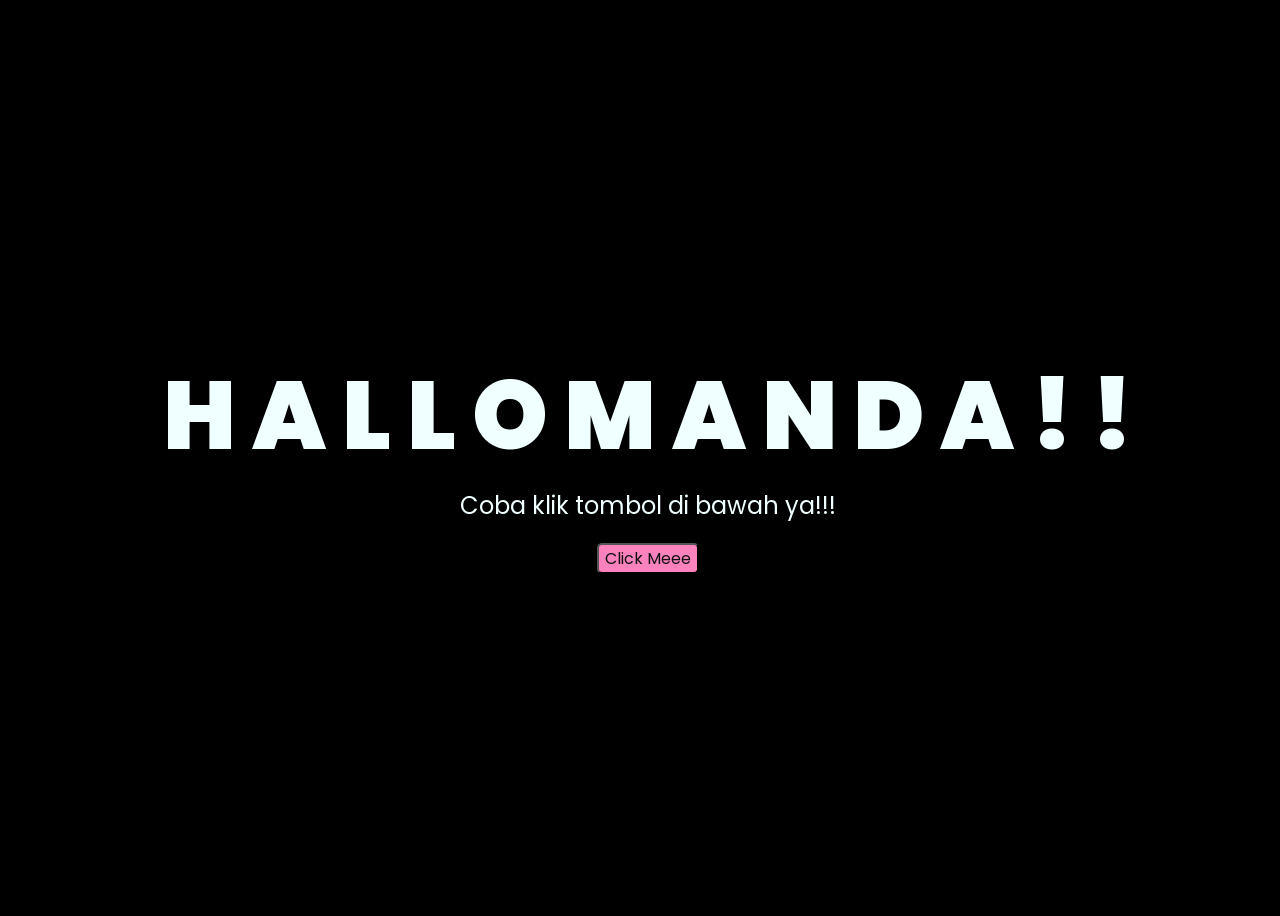
<file: index.html>
<!DOCTYPE html>
<html lang="en">
  <head>
    <meta charset="UTF-8" />
    <meta http-equiv="X-UA-Compatible" content="IE=edge" />
    <meta name="viewport" content="width=device-width, initial-scale=1.0" />
    <link rel="stylesheet" href="css/style.css" />
    <link rel="icon" href="img/flowers.png" type="image/x-icon" />
    <title>Flowers 4 U</title>
  </head>
  <body>
    <div class="greetings">
      <!-- silahkan menambah kata sesuai keinginan dengan <span>text...</span -->
      <span>H</span>
      <span>A</span>
      <span>L</span>
      <span>L</span>
      <span>O</span>
      <span></span>
      <span></span>
      <span>M</span>
      <span>A</span>
      <span>N</span>
      <span>D</span>
      <span>A</span>
      <span>!</span>
      <span>!</span>
    </div>
    <div class="description">
      <span>Coba klik tombol di bawah ya!!!</span>
    </div>
    <div class="button">
      <button>
        <a href="flower.html">Click Meee</a>
      </button>
    </div>
  </body>
</html>
</file>
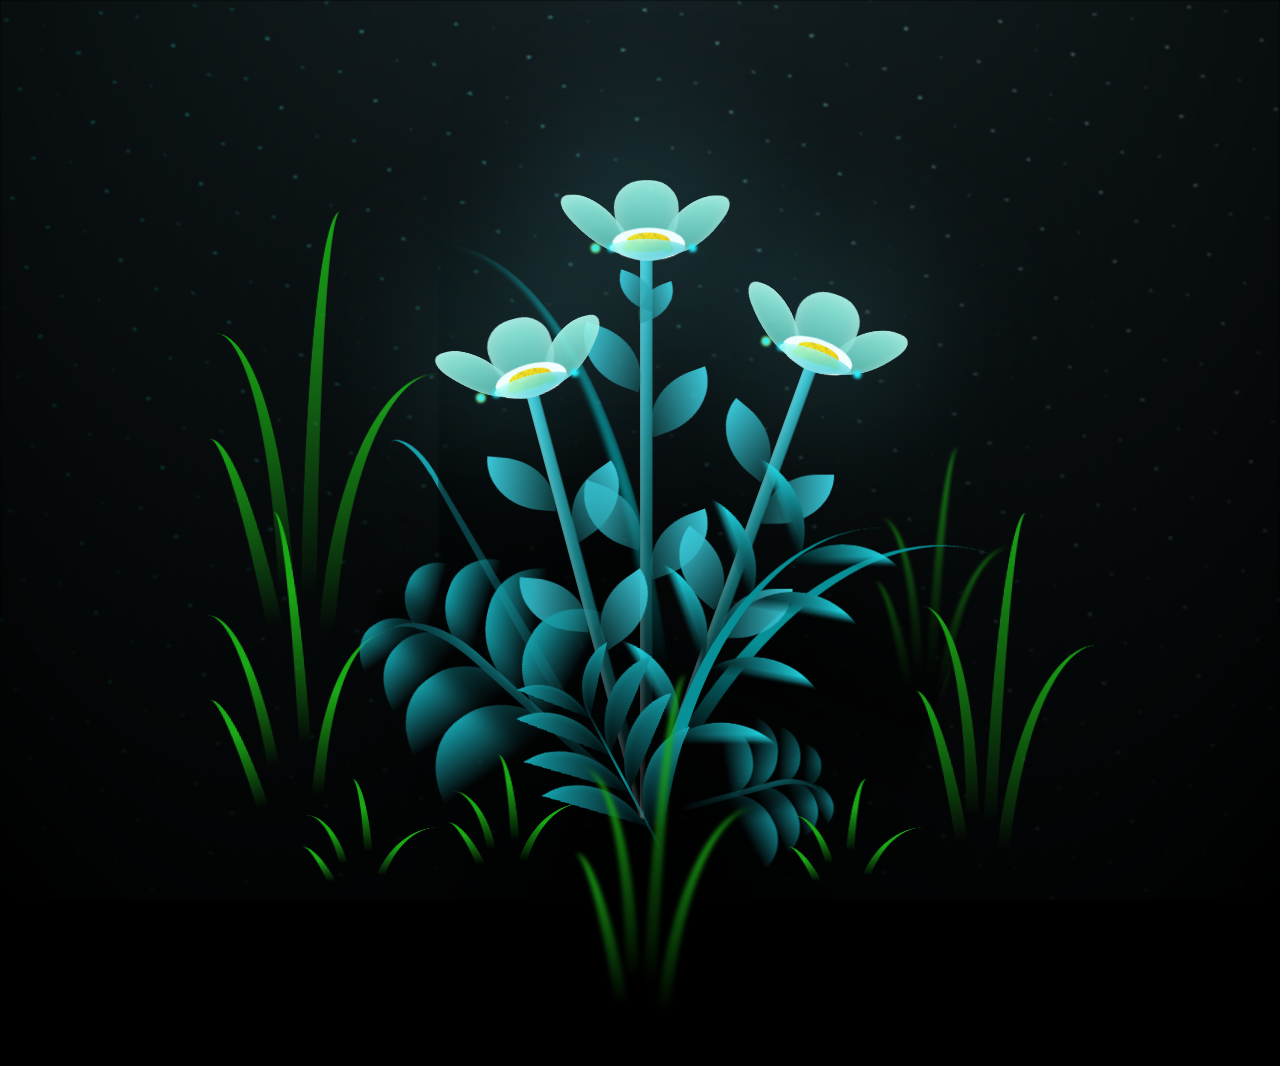
<file: flower.html>
<!DOCTYPE html>
<html lang="en">
  <head>
    <meta charset="UTF-8" />
    <meta http-equiv="X-UA-Compatible" content="IE=edge" />
    <meta name="viewport" content="width=device-width, initial-scale=1.0" />
    <link rel="stylesheet" href="css/main.css" />
    <link rel="icon" href="img/flowers.png" type="image/x-icon" />
    <title>Flowers 4 U</title>
  </head>
  <body class="container">
    <!-- Pembuat code: https://codepen.io/mdusmanansari/pen/BamepLe -->
    <div class="night"></div>
    <div class="flowers">
      <div class="flower flower--1">
        <div class="flower__leafs flower__leafs--1">
          <div class="flower__leaf flower__leaf--1"></div>
          <div class="flower__leaf flower__leaf--2"></div>
          <div class="flower__leaf flower__leaf--3"></div>
          <div class="flower__leaf flower__leaf--4"></div>
          <div class="flower__white-circle"></div>

          <div class="flower__light flower__light--1"></div>
          <div class="flower__light flower__light--2"></div>
          <div class="flower__light flower__light--3"></div>
          <div class="flower__light flower__light--4"></div>
          <div class="flower__light flower__light--5"></div>
          <div class="flower__light flower__light--6"></div>
          <div class="flower__light flower__light--7"></div>
          <div class="flower__light flower__light--8"></div>
        </div>
        <div class="flower__line">
          <div class="flower__line__leaf flower__line__leaf--1"></div>
          <div class="flower__line__leaf flower__line__leaf--2"></div>
          <div class="flower__line__leaf flower__line__leaf--3"></div>
          <div class="flower__line__leaf flower__line__leaf--4"></div>
          <div class="flower__line__leaf flower__line__leaf--5"></div>
          <div class="flower__line__leaf flower__line__leaf--6"></div>
        </div>
      </div>

      <div class="flower flower--2">
        <div class="flower__leafs flower__leafs--2">
          <div class="flower__leaf flower__leaf--1"></div>
          <div class="flower__leaf flower__leaf--2"></div>
          <div class="flower__leaf flower__leaf--3"></div>
          <div class="flower__leaf flower__leaf--4"></div>
          <div class="flower__white-circle"></div>

          <div class="flower__light flower__light--1"></div>
          <div class="flower__light flower__light--2"></div>
          <div class="flower__light flower__light--3"></div>
          <div class="flower__light flower__light--4"></div>
          <div class="flower__light flower__light--5"></div>
          <div class="flower__light flower__light--6"></div>
          <div class="flower__light flower__light--7"></div>
          <div class="flower__light flower__light--8"></div>
        </div>
        <div class="flower__line">
          <div class="flower__line__leaf flower__line__leaf--1"></div>
          <div class="flower__line__leaf flower__line__leaf--2"></div>
          <div class="flower__line__leaf flower__line__leaf--3"></div>
          <div class="flower__line__leaf flower__line__leaf--4"></div>
        </div>
      </div>

      <div class="flower flower--3">
        <div class="flower__leafs flower__leafs--3">
          <div class="flower__leaf flower__leaf--1"></div>
          <div class="flower__leaf flower__leaf--2"></div>
          <div class="flower__leaf flower__leaf--3"></div>
          <div class="flower__leaf flower__leaf--4"></div>
          <div class="flower__white-circle"></div>

          <div class="flower__light flower__light--1"></div>
          <div class="flower__light flower__light--2"></div>
          <div class="flower__light flower__light--3"></div>
          <div class="flower__light flower__light--4"></div>
          <div class="flower__light flower__light--5"></div>
          <div class="flower__light flower__light--6"></div>
          <div class="flower__light flower__light--7"></div>
          <div class="flower__light flower__light--8"></div>
        </div>
        <div class="flower__line">
          <div class="flower__line__leaf flower__line__leaf--1"></div>
          <div class="flower__line__leaf flower__line__leaf--2"></div>
          <div class="flower__line__leaf flower__line__leaf--3"></div>
          <div class="flower__line__leaf flower__line__leaf--4"></div>
        </div>
      </div>

      <div class="grow-ans" style="--d: 1.2s">
        <div class="flower__g-long">
          <div class="flower__g-long__top"></div>
          <div class="flower__g-long__bottom"></div>
        </div>
      </div>

      <div class="growing-grass">
        <div class="flower__grass flower__grass--1">
          <div class="flower__grass--top"></div>
          <div class="flower__grass--bottom"></div>
          <div class="flower__grass__leaf flower__grass__leaf--1"></div>
          <div class="flower__grass__leaf flower__grass__leaf--2"></div>
          <div class="flower__grass__leaf flower__grass__leaf--3"></div>
          <div class="flower__grass__leaf flower__grass__leaf--4"></div>
          <div class="flower__grass__leaf flower__grass__leaf--5"></div>
          <div class="flower__grass__leaf flower__grass__leaf--6"></div>
          <div class="flower__grass__leaf flower__grass__leaf--7"></div>
          <div class="flower__grass__leaf flower__grass__leaf--8"></div>
          <div class="flower__grass__overlay"></div>
        </div>
      </div>

      <div class="growing-grass">
        <div class="flower__grass flower__grass--2">
          <div class="flower__grass--top"></div>
          <div class="flower__grass--bottom"></div>
          <div class="flower__grass__leaf flower__grass__leaf--1"></div>
          <div class="flower__grass__leaf flower__grass__leaf--2"></div>
          <div class="flower__grass__leaf flower__grass__leaf--3"></div>
          <div class="flower__grass__leaf flower__grass__leaf--4"></div>
          <div class="flower__grass__leaf flower__grass__leaf--5"></div>
          <div class="flower__grass__leaf flower__grass__leaf--6"></div>
          <div class="flower__grass__leaf flower__grass__leaf--7"></div>
          <div class="flower__grass__leaf flower__grass__leaf--8"></div>
          <div class="flower__grass__overlay"></div>
        </div>
      </div>

      <div class="grow-ans" style="--d: 2.4s">
        <div class="flower__g-right flower__g-right--1">
          <div class="leaf"></div>
        </div>
      </div>

      <div class="grow-ans" style="--d: 2.8s">
        <div class="flower__g-right flower__g-right--2">
          <div class="leaf"></div>
        </div>
      </div>

      <div class="grow-ans" style="--d: 2.8s">
        <div class="flower__g-front">
          <div class="flower__g-front__leaf-wrapper flower__g-front__leaf-wrapper--1">
            <div class="flower__g-front__leaf"></div>
          </div>
          <div class="flower__g-front__leaf-wrapper flower__g-front__leaf-wrapper--2">
            <div class="flower__g-front__leaf"></div>
          </div>
          <div class="flower__g-front__leaf-wrapper flower__g-front__leaf-wrapper--3">
            <div class="flower__g-front__leaf"></div>
          </div>
          <div class="flower__g-front__leaf-wrapper flower__g-front__leaf-wrapper--4">
            <div class="flower__g-front__leaf"></div>
          </div>
          <div class="flower__g-front__leaf-wrapper flower__g-front__leaf-wrapper--5">
            <div class="flower__g-front__leaf"></div>
          </div>
          <div class="flower__g-front__leaf-wrapper flower__g-front__leaf-wrapper--6">
            <div class="flower__g-front__leaf"></div>
          </div>
          <div class="flower__g-front__leaf-wrapper flower__g-front__leaf-wrapper--7">
            <div class="flower__g-front__leaf"></div>
          </div>
          <div class="flower__g-front__leaf-wrapper flower__g-front__leaf-wrapper--8">
            <div class="flower__g-front__leaf"></div>
          </div>
          <div class="flower__g-front__line"></div>
        </div>
      </div>

      <div class="grow-ans" style="--d: 3.2s">
        <div class="flower__g-fr">
          <div class="leaf"></div>
          <div class="flower__g-fr__leaf flower__g-fr__leaf--1"></div>
          <div class="flower__g-fr__leaf flower__g-fr__leaf--2"></div>
          <div class="flower__g-fr__leaf flower__g-fr__leaf--3"></div>
          <div class="flower__g-fr__leaf flower__g-fr__leaf--4"></div>
          <div class="flower__g-fr__leaf flower__g-fr__leaf--5"></div>
          <div class="flower__g-fr__leaf flower__g-fr__leaf--6"></div>
          <div class="flower__g-fr__leaf flower__g-fr__leaf--7"></div>
          <div class="flower__g-fr__leaf flower__g-fr__leaf--8"></div>
        </div>
      </div>

      <div class="long-g long-g--0">
        <div class="grow-ans" style="--d: 3s">
          <div class="leaf leaf--0"></div>
        </div>
        <div class="grow-ans" style="--d: 2.2s">
          <div class="leaf leaf--1"></div>
        </div>
        <div class="grow-ans" style="--d: 3.4s">
          <div class="leaf leaf--2"></div>
        </div>
        <div class="grow-ans" style="--d: 3.6s">
          <div class="leaf leaf--3"></div>
        </div>
      </div>

      <div class="long-g long-g--1">
        <div class="grow-ans" style="--d: 3.6s">
          <div class="leaf leaf--0"></div>
        </div>
        <div class="grow-ans" style="--d: 3.8s">
          <div class="leaf leaf--1"></div>
        </div>
        <div class="grow-ans" style="--d: 4s">
          <div class="leaf leaf--2"></div>
        </div>
        <div class="grow-ans" style="--d: 4.2s">
          <div class="leaf leaf--3"></div>
        </div>
      </div>

      <div class="long-g long-g--2">
        <div class="grow-ans" style="--d: 4s">
          <div class="leaf leaf--0"></div>
        </div>
        <div class="grow-ans" style="--d: 4.2s">
          <div class="leaf leaf--1"></div>
        </div>
        <div class="grow-ans" style="--d: 4.4s">
          <div class="leaf leaf--2"></div>
        </div>
        <div class="grow-ans" style="--d: 4.6s">
          <div class="leaf leaf--3"></div>
        </div>
      </div>

      <div class="long-g long-g--3">
        <div class="grow-ans" style="--d: 4s">
          <div class="leaf leaf--0"></div>
        </div>
        <div class="grow-ans" style="--d: 4.2s">
          <div class="leaf leaf--1"></div>
        </div>
        <div class="grow-ans" style="--d: 3s">
          <div class="leaf leaf--2"></div>
        </div>
        <div class="grow-ans" style="--d: 3.6s">
          <div class="leaf leaf--3"></div>
        </div>
      </div>

      <div class="long-g long-g--4">
        <div class="grow-ans" style="--d: 4s">
          <div class="leaf leaf--0"></div>
        </div>
        <div class="grow-ans" style="--d: 4.2s">
          <div class="leaf leaf--1"></div>
        </div>
        <div class="grow-ans" style="--d: 3s">
          <div class="leaf leaf--2"></div>
        </div>
        <div class="grow-ans" style="--d: 3.6s">
          <div class="leaf leaf--3"></div>
        </div>
      </div>

      <div class="long-g long-g--5">
        <div class="grow-ans" style="--d: 4s">
          <div class="leaf leaf--0"></div>
        </div>
        <div class="grow-ans" style="--d: 4.2s">
          <div class="leaf leaf--1"></div>
        </div>
        <div class="grow-ans" style="--d: 3s">
          <div class="leaf leaf--2"></div>
        </div>
        <div class="grow-ans" style="--d: 3.6s">
          <div class="leaf leaf--3"></div>
        </div>
      </div>

      <div class="long-g long-g--6">
        <div class="grow-ans" style="--d: 4.2s">
          <div class="leaf leaf--0"></div>
        </div>
        <div class="grow-ans" style="--d: 4.4s">
          <div class="leaf leaf--1"></div>
        </div>
        <div class="grow-ans" style="--d: 4.6s">
          <div class="leaf leaf--2"></div>
        </div>
        <div class="grow-ans" style="--d: 4.8s">
          <div class="leaf leaf--3"></div>
        </div>
      </div>

      <div class="long-g long-g--7">
        <div class="grow-ans" style="--d: 3s">
          <div class="leaf leaf--0"></div>
        </div>
        <div class="grow-ans" style="--d: 3.2s">
          <div class="leaf leaf--1"></div>
        </div>
        <div class="grow-ans" style="--d: 3.5s">
          <div class="leaf leaf--2"></div>
        </div>
        <div class="grow-ans" style="--d: 3.6s">
          <div class="leaf leaf--3"></div>
        </div>
      </div>
    </div>
    <script src="main.js"></script>
  </body>
</html>
</file>
<file: css/style.css>
@import url('https://fonts.googleapis.com/css2?family=Poppins:ital,wght@0,500;1,900&display=swap');
* {
  font-family: 'Poppins', cursive;
}
body {
  color: azure;
  width: 100%;
  height: 100vh;
  display: flex;
  flex-direction: column;
  align-items: center;
  justify-content: center;
  background-color: black;
}
.greetings {
  font-size: 6rem;
  font-weight: 900;
}
.greetings > span {
  animation: glow 3s ease-in-out infinite;
}
@keyframes glow {
  0%,
  100% {
    color: #fff;
    text-shadow: 0 0 12px #39c6d6, 0 0 50px #39c6d6, 0 0 100px #39c6d6;
  }
  10%,
  90% {
    color: #111;
    text-shadow: none;
  }
}
.greetings > span:nth-child(2) {
  animation-delay: 0.2s;
}
.greetings > span:nth-child(3) {
  animation-delay: 0.4s;
}
.greetings > span:nth-child(4) {
  animation-delay: 0.6s;
}
.greetings > span:nth-child(5) {
  animation-delay: 0.8s;
}
.greetings > span:nth-child(6) {
  animation-delay: 1s;
}
.greetings > span:nth-child(7) {
  animation-delay: 1.2s;
}
.greetings > span:nth-child(8) {
  animation-delay: 1.4s;
}
.greetings > span:nth-child(9) {
  animation-delay: 1.6s;
}
.greetings > span:nth-child(10) {
  animation-delay: 1.8s;
}
.greetings > span:nth-child(11) {
  animation-delay: 2s;
}
.greetings > span:nth-child(12) {
  animation-delay: 2.2s;
}

.greetings > span:nth-child(13) {
  animation-delay: 2.4s;
}
.greetings > span:nth-child(14) {
  animation-delay: 2.6s;
}
.greetings > span:nth-child(15) {
  animation-delay: 2.8s;
}
.greetings > span:nth-child(16) {
  animation-delay: 3s;
}
.greetings > span:nth-child(17) {
  animation-delay: 3.2s;
}
.greetings > span:nth-child(18) {
  animation-delay: 3.4s;
}
.greetings > span:nth-child(19) {
  animation-delay: 3.6s;
}
.greetings > span:nth-child(20) {
  animation-delay: 3.8s;
}
.greetings > span:nth-child(21) {
  animation-delay: 4s;
}
.description {
  font-size: 1.5rem;
  margin-bottom: 20px;
  text-align: center;
}
button {
  background-color: #fc82bd;
  border-radius: 5px;
}
.button a {
  text-decoration: none;
  font-size: 1rem;
  color: #111;
}

@media screen and (max-width: 574px) {
  .greetings {
    display: block;
    font-size: 3rem;
    font-weight: 500;
    text-align: center;
  }
  .description {
    font-size: 1rem;
  }

  .button a {
    font-size: 0.5rem;
  }
}
</file>
<file: css/main.css>
*,
*::after,
*::before {
  padding: 0;
  margin: 0;
  box-sizing: border-box;
}

:root {
  --dark-color: #000;
}

body {
  display: flex;
  align-items: flex-end;
  justify-content: center;
  min-height: 100vh;
  background-color: var(--dark-color);
  overflow: hidden;
  perspective: 1000px;
}

.night {
  position: fixed;
  left: 50%;
  top: 0;
  transform: translateX(-50%);
  width: 100%;
  height: 100%;
  filter: blur(0.1vmin);
  background-image: radial-gradient(ellipse at top, transparent 0%, var(--dark-color)), radial-gradient(ellipse at bottom, var(--dark-color), rgba(145, 233, 255, 0.2)), repeating-linear-gradient(220deg, rgb(0, 0, 0) 0px, rgb(0, 0, 0) 19px, transparent 19px, transparent 22px), repeating-linear-gradient(189deg, rgb(0, 0, 0) 0px, rgb(0, 0, 0) 19px, transparent 19px, transparent 22px), repeating-linear-gradient(148deg, rgb(0, 0, 0) 0px, rgb(0, 0, 0) 19px, transparent 19px, transparent 22px), linear-gradient(90deg, rgb(0, 255, 250), rgb(240, 240, 240));
}

.flowers {
  position: relative;
  transform: scale(0.9);
}

.flower {
  position: absolute;
  bottom: 10vmin;
  transform-origin: bottom center;
  z-index: 10;
  --fl-speed: 0.8s;
}
.flower--1 {
  -webkit-animation: moving-flower-1 4s linear infinite;
          animation: moving-flower-1 4s linear infinite;
}
.flower--1 .flower__line {
  height: 70vmin;
  -webkit-animation-delay: 0.3s;
          animation-delay: 0.3s;
}
.flower--1 .flower__line__leaf--1 {
  -webkit-animation: blooming-leaf-right var(--fl-speed) 1.6s backwards;
          animation: blooming-leaf-right var(--fl-speed) 1.6s backwards;
}
.flower--1 .flower__line__leaf--2 {
  -webkit-animation: blooming-leaf-right var(--fl-speed) 1.4s backwards;
          animation: blooming-leaf-right var(--fl-speed) 1.4s backwards;
}
.flower--1 .flower__line__leaf--3 {
  -webkit-animation: blooming-leaf-left var(--fl-speed) 1.2s backwards;
          animation: blooming-leaf-left var(--fl-speed) 1.2s backwards;
}
.flower--1 .flower__line__leaf--4 {
  -webkit-animation: blooming-leaf-left var(--fl-speed) 1s backwards;
          animation: blooming-leaf-left var(--fl-speed) 1s backwards;
}
.flower--1 .flower__line__leaf--5 {
  -webkit-animation: blooming-leaf-right var(--fl-speed) 1.8s backwards;
          animation: blooming-leaf-right var(--fl-speed) 1.8s backwards;
}
.flower--1 .flower__line__leaf--6 {
  -webkit-animation: blooming-leaf-left var(--fl-speed) 2s backwards;
          animation: blooming-leaf-left var(--fl-speed) 2s backwards;
}
.flower--2 {
  left: 50%;
  transform: rotate(20deg);
  -webkit-animation: moving-flower-2 4s linear infinite;
          animation: moving-flower-2 4s linear infinite;
}
.flower--2 .flower__line {
  height: 60vmin;
  -webkit-animation-delay: 0.6s;
          animation-delay: 0.6s;
}
.flower--2 .flower__line__leaf--1 {
  -webkit-animation: blooming-leaf-right var(--fl-speed) 1.9s backwards;
          animation: blooming-leaf-right var(--fl-speed) 1.9s backwards;
}
.flower--2 .flower__line__leaf--2 {
  -webkit-animation: blooming-leaf-right var(--fl-speed) 1.7s backwards;
          animation: blooming-leaf-right var(--fl-speed) 1.7s backwards;
}
.flower--2 .flower__line__leaf--3 {
  -webkit-animation: blooming-leaf-left var(--fl-speed) 1.5s backwards;
          animation: blooming-leaf-left var(--fl-speed) 1.5s backwards;
}
.flower--2 .flower__line__leaf--4 {
  -webkit-animation: blooming-leaf-left var(--fl-speed) 1.3s backwards;
          animation: blooming-leaf-left var(--fl-speed) 1.3s backwards;
}
.flower--3 {
  left: 50%;
  transform: rotate(-15deg);
  -webkit-animation: moving-flower-3 4s linear infinite;
          animation: moving-flower-3 4s linear infinite;
}
.flower--3 .flower__line {
  -webkit-animation-delay: 0.9s;
          animation-delay: 0.9s;
}
.flower--3 .flower__line__leaf--1 {
  -webkit-animation: blooming-leaf-right var(--fl-speed) 2.5s backwards;
          animation: blooming-leaf-right var(--fl-speed) 2.5s backwards;
}
.flower--3 .flower__line__leaf--2 {
  -webkit-animation: blooming-leaf-right var(--fl-speed) 2.3s backwards;
          animation: blooming-leaf-right var(--fl-speed) 2.3s backwards;
}
.flower--3 .flower__line__leaf--3 {
  -webkit-animation: blooming-leaf-left var(--fl-speed) 2.1s backwards;
          animation: blooming-leaf-left var(--fl-speed) 2.1s backwards;
}
.flower--3 .flower__line__leaf--4 {
  -webkit-animation: blooming-leaf-left var(--fl-speed) 1.9s backwards;
          animation: blooming-leaf-left var(--fl-speed) 1.9s backwards;
}
.flower__leafs {
  position: relative;
  -webkit-animation: blooming-flower 2s backwards;
          animation: blooming-flower 2s backwards;
}
.flower__leafs--1 {
  -webkit-animation-delay: 1.1s;
          animation-delay: 1.1s;
}
.flower__leafs--2 {
  -webkit-animation-delay: 1.4s;
          animation-delay: 1.4s;
}
.flower__leafs--3 {
  -webkit-animation-delay: 1.7s;
          animation-delay: 1.7s;
}
.flower__leafs::after {
  content: "";
  position: absolute;
  left: 0;
  top: 0;
  transform: translate(-50%, -100%);
  width: 8vmin;
  height: 8vmin;
  background-color: #6bf0ff;
  filter: blur(10vmin);
}
.flower__leaf {
  position: absolute;
  bottom: 0;
  left: 50%;
  width: 8vmin;
  height: 11vmin;
  border-radius: 51% 49% 47% 53%/44% 45% 55% 69%;
  background-color: #a7ffee;
  background-image: linear-gradient(to top, #54b8aa, #a7ffee);
  transform-origin: bottom center;
  opacity: 0.9;
  box-shadow: inset 0 0 2vmin rgba(255, 255, 255, 0.5);
}
.flower__leaf--1 {
  transform: translate(-10%, 1%) rotateY(40deg) rotateX(-50deg);
}
.flower__leaf--2 {
  transform: translate(-50%, -4%) rotateX(40deg);
}
.flower__leaf--3 {
  transform: translate(-90%, 0%) rotateY(45deg) rotateX(50deg);
}
.flower__leaf--4 {
  width: 8vmin;
  height: 8vmin;
  transform-origin: bottom left;
  border-radius: 4vmin 10vmin 4vmin 4vmin;
  transform: translate(0%, 18%) rotateX(70deg) rotate(-43deg);
  background-image: linear-gradient(to top, #39c6d6, #a7ffee);
  z-index: 1;
  opacity: 0.8;
}
.flower__white-circle {
  position: absolute;
  left: -3.5vmin;
  top: -3vmin;
  width: 9vmin;
  height: 4vmin;
  border-radius: 50%;
  background-color: #fff;
}
.flower__white-circle::after {
  content: "";
  position: absolute;
  left: 50%;
  top: 45%;
  transform: translate(-50%, -50%);
  width: 60%;
  height: 60%;
  border-radius: inherit;
  background-image: repeating-linear-gradient(135deg, rgba(0, 0, 0, 0.03) 0px, rgba(0, 0, 0, 0.03) 1px, transparent 1px, transparent 12px), repeating-linear-gradient(45deg, rgba(0, 0, 0, 0.03) 0px, rgba(0, 0, 0, 0.03) 1px, transparent 1px, transparent 12px), repeating-linear-gradient(67.5deg, rgba(0, 0, 0, 0.03) 0px, rgba(0, 0, 0, 0.03) 1px, transparent 1px, transparent 12px), repeating-linear-gradient(135deg, rgba(0, 0, 0, 0.03) 0px, rgba(0, 0, 0, 0.03) 1px, transparent 1px, transparent 12px), repeating-linear-gradient(45deg, rgba(0, 0, 0, 0.03) 0px, rgba(0, 0, 0, 0.03) 1px, transparent 1px, transparent 12px), repeating-linear-gradient(112.5deg, rgba(0, 0, 0, 0.03) 0px, rgba(0, 0, 0, 0.03) 1px, transparent 1px, transparent 12px), repeating-linear-gradient(112.5deg, rgba(0, 0, 0, 0.03) 0px, rgba(0, 0, 0, 0.03) 1px, transparent 1px, transparent 12px), repeating-linear-gradient(45deg, rgba(0, 0, 0, 0.03) 0px, rgba(0, 0, 0, 0.03) 1px, transparent 1px, transparent 12px), repeating-linear-gradient(22.5deg, rgba(0, 0, 0, 0.03) 0px, rgba(0, 0, 0, 0.03) 1px, transparent 1px, transparent 12px), repeating-linear-gradient(45deg, rgba(0, 0, 0, 0.03) 0px, rgba(0, 0, 0, 0.03) 1px, transparent 1px, transparent 12px), repeating-linear-gradient(22.5deg, rgba(0, 0, 0, 0.03) 0px, rgba(0, 0, 0, 0.03) 1px, transparent 1px, transparent 12px), repeating-linear-gradient(135deg, rgba(0, 0, 0, 0.03) 0px, rgba(0, 0, 0, 0.03) 1px, transparent 1px, transparent 12px), repeating-linear-gradient(157.5deg, rgba(0, 0, 0, 0.03) 0px, rgba(0, 0, 0, 0.03) 1px, transparent 1px, transparent 12px), repeating-linear-gradient(67.5deg, rgba(0, 0, 0, 0.03) 0px, rgba(0, 0, 0, 0.03) 1px, transparent 1px, transparent 12px), repeating-linear-gradient(67.5deg, rgba(0, 0, 0, 0.03) 0px, rgba(0, 0, 0, 0.03) 1px, transparent 1px, transparent 12px), linear-gradient(90deg, rgb(255, 235, 18), rgb(255, 206, 0));
}
.flower__line {
  height: 55vmin;
  width: 1.5vmin;
  background-image: linear-gradient(to left, rgba(0, 0, 0, 0.2), transparent, rgba(255, 255, 255, 0.2)), linear-gradient(to top, transparent 10%, #14757a, #39c6d6);
  box-shadow: inset 0 0 2px rgba(0, 0, 0, 0.5);
  -webkit-animation: grow-flower-tree 4s backwards;
          animation: grow-flower-tree 4s backwards;
}
.flower__line__leaf {
  --w: 7vmin;
  --h: calc(var(--w) + 2vmin);
  position: absolute;
  top: 20%;
  left: 90%;
  width: var(--w);
  height: var(--h);
  border-top-right-radius: var(--h);
  border-bottom-left-radius: var(--h);
  background-image: linear-gradient(to top, rgba(20, 117, 122, 0.4), #39c6d6);
}
.flower__line__leaf--1 {
  transform: rotate(70deg) rotateY(30deg);
}
.flower__line__leaf--2 {
  top: 45%;
  transform: rotate(70deg) rotateY(30deg);
}
.flower__line__leaf--3, .flower__line__leaf--4, .flower__line__leaf--6 {
  border-top-right-radius: 0;
  border-bottom-left-radius: 0;
  border-top-left-radius: var(--h);
  border-bottom-right-radius: var(--h);
  left: -460%;
  top: 12%;
  transform: rotate(-70deg) rotateY(30deg);
}
.flower__line__leaf--4 {
  top: 40%;
}
.flower__line__leaf--5 {
  top: 0;
  transform-origin: left;
  transform: rotate(70deg) rotateY(30deg) scale(0.6);
}
.flower__line__leaf--6 {
  top: -2%;
  left: -450%;
  transform-origin: right;
  transform: rotate(-70deg) rotateY(30deg) scale(0.6);
}
.flower__light {
  position: absolute;
  bottom: 0vmin;
  width: 1vmin;
  height: 1vmin;
  background-color: rgb(255, 251, 0);
  border-radius: 50%;
  filter: blur(0.2vmin);
  -webkit-animation: light-ans 4s linear infinite backwards;
          animation: light-ans 4s linear infinite backwards;
}
.flower__light:nth-child(odd) {
  background-color: #23f0ff;
}
.flower__light--1 {
  left: -2vmin;
  -webkit-animation-delay: 1s;
          animation-delay: 1s;
}
.flower__light--2 {
  left: 3vmin;
  -webkit-animation-delay: 0.5s;
          animation-delay: 0.5s;
}
.flower__light--3 {
  left: -6vmin;
  -webkit-animation-delay: 0.3s;
          animation-delay: 0.3s;
}
.flower__light--4 {
  left: 6vmin;
  -webkit-animation-delay: 0.9s;
          animation-delay: 0.9s;
}
.flower__light--5 {
  left: -1vmin;
  -webkit-animation-delay: 1.5s;
          animation-delay: 1.5s;
}
.flower__light--6 {
  left: -4vmin;
  -webkit-animation-delay: 3s;
          animation-delay: 3s;
}
.flower__light--7 {
  left: 3vmin;
  -webkit-animation-delay: 2s;
          animation-delay: 2s;
}
.flower__light--8 {
  left: -6vmin;
  -webkit-animation-delay: 3.5s;
          animation-delay: 3.5s;
}
.flower__grass {
  --c: #159faa;
  --line-w: 1.5vmin;
  position: absolute;
  bottom: 12vmin;
  left: -7vmin;
  display: flex;
  flex-direction: column;
  align-items: flex-end;
  z-index: 20;
  transform-origin: bottom center;
  transform: rotate(-48deg) rotateY(40deg);
}
.flower__grass--1 {
  -webkit-animation: moving-grass 2s linear infinite;
          animation: moving-grass 2s linear infinite;
}
.flower__grass--2 {
  left: 2vmin;
  bottom: 10vmin;
  transform: scale(0.5) rotate(75deg) rotateX(10deg) rotateY(-200deg);
  opacity: 0.8;
  z-index: 0;
  -webkit-animation: moving-grass--2 1.5s linear infinite;
          animation: moving-grass--2 1.5s linear infinite;
}
.flower__grass--top {
  width: 7vmin;
  height: 10vmin;
  border-top-right-radius: 100%;
  border-right: var(--line-w) solid var(--c);
  transform-origin: bottom center;
  transform: rotate(-2deg);
}
.flower__grass--bottom {
  margin-top: -2px;
  width: var(--line-w);
  height: 25vmin;
  background-image: linear-gradient(to top, transparent, var(--c));
}
.flower__grass__leaf {
  --size: 10vmin;
  position: absolute;
  width: calc(var(--size) * 2.1);
  height: var(--size);
  border-top-left-radius: var(--size);
  border-top-right-radius: var(--size);
  background-image: linear-gradient(to top, transparent, transparent 30%, var(--c));
  z-index: 100;
}
.flower__grass__leaf--1 {
  top: -6%;
  left: 30%;
  --size: 6vmin;
  transform: rotate(-20deg);
  -webkit-animation: growing-grass-ans--1 2s 2.6s backwards;
          animation: growing-grass-ans--1 2s 2.6s backwards;
}
@-webkit-keyframes growing-grass-ans--1 {
  0% {
    transform-origin: bottom left;
    transform: rotate(-20deg) scale(0);
  }
}
@keyframes growing-grass-ans--1 {
  0% {
    transform-origin: bottom left;
    transform: rotate(-20deg) scale(0);
  }
}
.flower__grass__leaf--2 {
  top: -5%;
  left: -110%;
  --size: 6vmin;
  transform: rotate(10deg);
  -webkit-animation: growing-grass-ans--2 2s 2.4s linear backwards;
          animation: growing-grass-ans--2 2s 2.4s linear backwards;
}
@-webkit-keyframes growing-grass-ans--2 {
  0% {
    transform-origin: bottom right;
    transform: rotate(10deg) scale(0);
  }
}
@keyframes growing-grass-ans--2 {
  0% {
    transform-origin: bottom right;
    transform: rotate(10deg) scale(0);
  }
}
.flower__grass__leaf--3 {
  top: 5%;
  left: 60%;
  --size: 8vmin;
  transform: rotate(-18deg) rotateX(-20deg);
  -webkit-animation: growing-grass-ans--3 2s 2.2s linear backwards;
          animation: growing-grass-ans--3 2s 2.2s linear backwards;
}
@-webkit-keyframes growing-grass-ans--3 {
  0% {
    transform-origin: bottom left;
    transform: rotate(-18deg) rotateX(-20deg) scale(0);
  }
}
@keyframes growing-grass-ans--3 {
  0% {
    transform-origin: bottom left;
    transform: rotate(-18deg) rotateX(-20deg) scale(0);
  }
}
.flower__grass__leaf--4 {
  top: 6%;
  left: -135%;
  --size: 8vmin;
  transform: rotate(2deg);
  -webkit-animation: growing-grass-ans--4 2s 2s linear backwards;
          animation: growing-grass-ans--4 2s 2s linear backwards;
}
@-webkit-keyframes growing-grass-ans--4 {
  0% {
    transform-origin: bottom right;
    transform: rotate(2deg) scale(0);
  }
}
@keyframes growing-grass-ans--4 {
  0% {
    transform-origin: bottom right;
    transform: rotate(2deg) scale(0);
  }
}
.flower__grass__leaf--5 {
  top: 20%;
  left: 60%;
  --size: 10vmin;
  transform: rotate(-24deg) rotateX(-20deg);
  -webkit-animation: growing-grass-ans--5 2s 1.8s linear backwards;
          animation: growing-grass-ans--5 2s 1.8s linear backwards;
}
@-webkit-keyframes growing-grass-ans--5 {
  0% {
    transform-origin: bottom left;
    transform: rotate(-24deg) rotateX(-20deg) scale(0);
  }
}
@keyframes growing-grass-ans--5 {
  0% {
    transform-origin: bottom left;
    transform: rotate(-24deg) rotateX(-20deg) scale(0);
  }
}
.flower__grass__leaf--6 {
  top: 22%;
  left: -180%;
  --size: 10vmin;
  transform: rotate(10deg);
  -webkit-animation: growing-grass-ans--6 2s 1.6s linear backwards;
          animation: growing-grass-ans--6 2s 1.6s linear backwards;
}
@-webkit-keyframes growing-grass-ans--6 {
  0% {
    transform-origin: bottom right;
    transform: rotate(10deg) scale(0);
  }
}
@keyframes growing-grass-ans--6 {
  0% {
    transform-origin: bottom right;
    transform: rotate(10deg) scale(0);
  }
}
.flower__grass__leaf--7 {
  top: 39%;
  left: 70%;
  --size: 10vmin;
  transform: rotate(-10deg);
  -webkit-animation: growing-grass-ans--7 2s 1.4s linear backwards;
          animation: growing-grass-ans--7 2s 1.4s linear backwards;
}
@-webkit-keyframes growing-grass-ans--7 {
  0% {
    transform-origin: bottom left;
    transform: rotate(-10deg) scale(0);
  }
}
@keyframes growing-grass-ans--7 {
  0% {
    transform-origin: bottom left;
    transform: rotate(-10deg) scale(0);
  }
}
.flower__grass__leaf--8 {
  top: 40%;
  left: -215%;
  --size: 11vmin;
  transform: rotate(10deg);
  -webkit-animation: growing-grass-ans--8 2s 1.2s linear backwards;
          animation: growing-grass-ans--8 2s 1.2s linear backwards;
}
@-webkit-keyframes growing-grass-ans--8 {
  0% {
    transform-origin: bottom right;
    transform: rotate(10deg) scale(0);
  }
}
@keyframes growing-grass-ans--8 {
  0% {
    transform-origin: bottom right;
    transform: rotate(10deg) scale(0);
  }
}
.flower__grass__overlay {
  position: absolute;
  top: -10%;
  right: 0%;
  width: 100%;
  height: 100%;
  background-color: rgba(0, 0, 0, 0.6);
  filter: blur(1.5vmin);
  z-index: 100;
}
.flower__g-long {
  --w: 2vmin;
  --h: 6vmin;
  --c: #159faa;
  position: absolute;
  bottom: 10vmin;
  left: -3vmin;
  transform-origin: bottom center;
  transform: rotate(-30deg) rotateY(-20deg);
  display: flex;
  flex-direction: column;
  align-items: flex-end;
  -webkit-animation: flower-g-long-ans 3s linear infinite;
          animation: flower-g-long-ans 3s linear infinite;
}
@-webkit-keyframes flower-g-long-ans {
  0%, 100% {
    transform: rotate(-30deg) rotateY(-20deg);
  }
  50% {
    transform: rotate(-32deg) rotateY(-20deg);
  }
}
@keyframes flower-g-long-ans {
  0%, 100% {
    transform: rotate(-30deg) rotateY(-20deg);
  }
  50% {
    transform: rotate(-32deg) rotateY(-20deg);
  }
}
.flower__g-long__top {
  top: calc(var(--h) * -1);
  width: calc(var(--w) + 1vmin);
  height: var(--h);
  border-top-right-radius: 100%;
  border-right: 0.7vmin solid var(--c);
  transform: translate(-0.7vmin, 1vmin);
}
.flower__g-long__bottom {
  width: var(--w);
  height: 50vmin;
  transform-origin: bottom center;
  background-image: linear-gradient(to top, transparent 30%, var(--c));
  box-shadow: inset 0 0 2px rgba(0, 0, 0, 0.5);
  -webkit-clip-path: polygon(35% 0, 65% 1%, 100% 100%, 0% 100%);
          clip-path: polygon(35% 0, 65% 1%, 100% 100%, 0% 100%);
}
.flower__g-right {
  position: absolute;
  bottom: 6vmin;
  left: -2vmin;
  transform-origin: bottom left;
  transform: rotate(20deg);
}
.flower__g-right .leaf {
  width: 30vmin;
  height: 50vmin;
  border-top-left-radius: 100%;
  border-left: 2vmin solid #079097;
  background-image: linear-gradient(to bottom, transparent, var(--dark-color) 60%);
  -webkit-mask-image: linear-gradient(to top, transparent 30%, #079097 60%);
}
.flower__g-right--1 {
  -webkit-animation: flower-g-right-ans 2.5s linear infinite;
          animation: flower-g-right-ans 2.5s linear infinite;
}
.flower__g-right--2 {
  left: 5vmin;
  transform: rotateY(-180deg);
  -webkit-animation: flower-g-right-ans--2 3s linear infinite;
          animation: flower-g-right-ans--2 3s linear infinite;
}
.flower__g-right--2 .leaf {
  height: 75vmin;
  filter: blur(0.3vmin);
  opacity: 0.8;
}
@-webkit-keyframes flower-g-right-ans {
  0%, 100% {
    transform: rotate(20deg);
  }
  50% {
    transform: rotate(24deg) rotateX(-20deg);
  }
}
@keyframes flower-g-right-ans {
  0%, 100% {
    transform: rotate(20deg);
  }
  50% {
    transform: rotate(24deg) rotateX(-20deg);
  }
}
@-webkit-keyframes flower-g-right-ans--2 {
  0%, 100% {
    transform: rotateY(-180deg) rotate(0deg) rotateX(-20deg);
  }
  50% {
    transform: rotateY(-180deg) rotate(6deg) rotateX(-20deg);
  }
}
@keyframes flower-g-right-ans--2 {
  0%, 100% {
    transform: rotateY(-180deg) rotate(0deg) rotateX(-20deg);
  }
  50% {
    transform: rotateY(-180deg) rotate(6deg) rotateX(-20deg);
  }
}
.flower__g-front {
  position: absolute;
  bottom: 6vmin;
  left: 2.5vmin;
  z-index: 100;
  transform-origin: bottom center;
  transform: rotate(-28deg) rotateY(30deg) scale(1.04);
  -webkit-animation: flower__g-front-ans 2s linear infinite;
          animation: flower__g-front-ans 2s linear infinite;
}
@-webkit-keyframes flower__g-front-ans {
  0%, 100% {
    transform: rotate(-28deg) rotateY(30deg) scale(1.04);
  }
  50% {
    transform: rotate(-35deg) rotateY(40deg) scale(1.04);
  }
}
@keyframes flower__g-front-ans {
  0%, 100% {
    transform: rotate(-28deg) rotateY(30deg) scale(1.04);
  }
  50% {
    transform: rotate(-35deg) rotateY(40deg) scale(1.04);
  }
}
.flower__g-front__line {
  width: 0.3vmin;
  height: 20vmin;
  background-image: linear-gradient(to top, transparent, #079097, transparent 100%);
  position: relative;
}
.flower__g-front__leaf-wrapper {
  position: absolute;
  top: 0;
  left: 0;
  transform-origin: bottom left;
  transform: rotate(10deg);
}
.flower__g-front__leaf-wrapper:nth-child(even) {
  left: 0vmin;
  transform: rotateY(-180deg) rotate(5deg);
  -webkit-animation: flower__g-front__leaf-left-ans 1s ease-in backwards;
          animation: flower__g-front__leaf-left-ans 1s ease-in backwards;
}
.flower__g-front__leaf-wrapper:nth-child(odd) {
  -webkit-animation: flower__g-front__leaf-ans 1s ease-in backwards;
          animation: flower__g-front__leaf-ans 1s ease-in backwards;
}
.flower__g-front__leaf-wrapper--1 {
  top: -8vmin;
  transform: scale(0.7);
  -webkit-animation: flower__g-front__leaf-ans 1s 5.5s ease-in backwards !important;
          animation: flower__g-front__leaf-ans 1s 5.5s ease-in backwards !important;
}
.flower__g-front__leaf-wrapper--2 {
  top: -8vmin;
  transform: rotateY(-180deg) scale(0.7) !important;
  -webkit-animation: flower__g-front__leaf-left-ans-2 1s 4.6s ease-in backwards !important;
          animation: flower__g-front__leaf-left-ans-2 1s 4.6s ease-in backwards !important;
}
.flower__g-front__leaf-wrapper--3 {
  top: -3vmin;
  -webkit-animation: flower__g-front__leaf-ans 1s 4.6s ease-in backwards;
          animation: flower__g-front__leaf-ans 1s 4.6s ease-in backwards;
}
.flower__g-front__leaf-wrapper--4 {
  top: -3vmin;
  transform: rotateY(-180deg) scale(0.9) !important;
  -webkit-animation: flower__g-front__leaf-left-ans-2 1s 4.6s ease-in backwards !important;
          animation: flower__g-front__leaf-left-ans-2 1s 4.6s ease-in backwards !important;
}
@-webkit-keyframes flower__g-front__leaf-left-ans-2 {
  0% {
    transform: rotateY(-180deg) scale(0);
  }
}
@keyframes flower__g-front__leaf-left-ans-2 {
  0% {
    transform: rotateY(-180deg) scale(0);
  }
}
.flower__g-front__leaf-wrapper--5, .flower__g-front__leaf-wrapper--6 {
  top: 2vmin;
}
.flower__g-front__leaf-wrapper--7, .flower__g-front__leaf-wrapper--8 {
  top: 6.5vmin;
}
.flower__g-front__leaf-wrapper--2 {
  -webkit-animation-delay: 5.2s !important;
          animation-delay: 5.2s !important;
}
.flower__g-front__leaf-wrapper--3 {
  -webkit-animation-delay: 4.9s !important;
          animation-delay: 4.9s !important;
}
.flower__g-front__leaf-wrapper--5 {
  -webkit-animation-delay: 4.3s !important;
          animation-delay: 4.3s !important;
}
.flower__g-front__leaf-wrapper--6 {
  -webkit-animation-delay: 4.1s !important;
          animation-delay: 4.1s !important;
}
.flower__g-front__leaf-wrapper--7 {
  -webkit-animation-delay: 3.8s !important;
          animation-delay: 3.8s !important;
}
.flower__g-front__leaf-wrapper--8 {
  -webkit-animation-delay: 3.5s !important;
          animation-delay: 3.5s !important;
}
@-webkit-keyframes flower__g-front__leaf-ans {
  0% {
    transform: rotate(10deg) scale(0);
  }
}
@keyframes flower__g-front__leaf-ans {
  0% {
    transform: rotate(10deg) scale(0);
  }
}
@-webkit-keyframes flower__g-front__leaf-left-ans {
  0% {
    transform: rotateY(-180deg) rotate(5deg) scale(0);
  }
}
@keyframes flower__g-front__leaf-left-ans {
  0% {
    transform: rotateY(-180deg) rotate(5deg) scale(0);
  }
}
.flower__g-front__leaf {
  width: 10vmin;
  height: 10vmin;
  border-radius: 100% 0% 0% 100%/100% 100% 0% 0%;
  box-shadow: inset 0 2px 1vmin hsla(184deg, 97%, 58%, 0.2);
  background-image: linear-gradient(to bottom left, transparent, var(--dark-color)), linear-gradient(to bottom right, #159faa 50%, transparent 50%, transparent);
  -webkit-mask-image: linear-gradient(to bottom right, #159faa 50%, transparent 50%, transparent);
  mask-image: linear-gradient(to bottom right, #159faa 50%, transparent 50%, transparent);
}
.flower__g-fr {
  position: absolute;
  bottom: -4vmin;
  left: vmin;
  transform-origin: bottom left;
  z-index: 10;
  -webkit-animation: flower__g-fr-ans 2s linear infinite;
          animation: flower__g-fr-ans 2s linear infinite;
}
@-webkit-keyframes flower__g-fr-ans {
  0%, 100% {
    transform: rotate(2deg);
  }
  50% {
    transform: rotate(4deg);
  }
}
@keyframes flower__g-fr-ans {
  0%, 100% {
    transform: rotate(2deg);
  }
  50% {
    transform: rotate(4deg);
  }
}
.flower__g-fr .leaf {
  width: 30vmin;
  height: 50vmin;
  border-top-left-radius: 100%;
  border-left: 2vmin solid #079097;
  -webkit-mask-image: linear-gradient(to top, transparent 25%, #079097 50%);
  position: relative;
  z-index: 1;
}
.flower__g-fr__leaf {
  position: absolute;
  top: 0;
  left: 0;
  width: 10vmin;
  height: 10vmin;
  border-radius: 100% 0% 0% 100%/100% 100% 0% 0%;
  box-shadow: inset 0 2px 1vmin hsla(184deg, 97%, 58%, 0.2);
  background-image: linear-gradient(to bottom left, transparent, var(--dark-color) 98%), linear-gradient(to bottom right, #23f0ff 45%, transparent 50%, transparent);
  -webkit-mask-image: linear-gradient(135deg, #159faa 40%, transparent 50%, transparent);
}
.flower__g-fr__leaf--1 {
  left: 20vmin;
  transform: rotate(45deg);
  -webkit-animation: flower__g-fr-leaft-ans-1 0.5s 5.2s linear backwards;
          animation: flower__g-fr-leaft-ans-1 0.5s 5.2s linear backwards;
}
@-webkit-keyframes flower__g-fr-leaft-ans-1 {
  0% {
    transform-origin: left;
    transform: rotate(45deg) scale(0);
  }
}
@keyframes flower__g-fr-leaft-ans-1 {
  0% {
    transform-origin: left;
    transform: rotate(45deg) scale(0);
  }
}
.flower__g-fr__leaf--2 {
  left: 12vmin;
  top: -7vmin;
  transform: rotate(25deg) rotateY(-180deg);
  -webkit-animation: flower__g-fr-leaft-ans-6 0.5s 5s linear backwards;
          animation: flower__g-fr-leaft-ans-6 0.5s 5s linear backwards;
}
.flower__g-fr__leaf--3 {
  left: 15vmin;
  top: 6vmin;
  transform: rotate(55deg);
  -webkit-animation: flower__g-fr-leaft-ans-5 0.5s 4.8s linear backwards;
          animation: flower__g-fr-leaft-ans-5 0.5s 4.8s linear backwards;
}
.flower__g-fr__leaf--4 {
  left: 6vmin;
  top: -2vmin;
  transform: rotate(25deg) rotateY(-180deg);
  -webkit-animation: flower__g-fr-leaft-ans-6 0.5s 4.6s linear backwards;
          animation: flower__g-fr-leaft-ans-6 0.5s 4.6s linear backwards;
}
.flower__g-fr__leaf--5 {
  left: 10vmin;
  top: 14vmin;
  transform: rotate(55deg);
  -webkit-animation: flower__g-fr-leaft-ans-5 0.5s 4.4s linear backwards;
          animation: flower__g-fr-leaft-ans-5 0.5s 4.4s linear backwards;
}
@-webkit-keyframes flower__g-fr-leaft-ans-5 {
  0% {
    transform-origin: left;
    transform: rotate(55deg) scale(0);
  }
}
@keyframes flower__g-fr-leaft-ans-5 {
  0% {
    transform-origin: left;
    transform: rotate(55deg) scale(0);
  }
}
.flower__g-fr__leaf--6 {
  left: 0vmin;
  top: 6vmin;
  transform: rotate(25deg) rotateY(-180deg);
  -webkit-animation: flower__g-fr-leaft-ans-6 0.5s 4.2s linear backwards;
          animation: flower__g-fr-leaft-ans-6 0.5s 4.2s linear backwards;
}
@-webkit-keyframes flower__g-fr-leaft-ans-6 {
  0% {
    transform-origin: right;
    transform: rotate(25deg) rotateY(-180deg) scale(0);
  }
}
@keyframes flower__g-fr-leaft-ans-6 {
  0% {
    transform-origin: right;
    transform: rotate(25deg) rotateY(-180deg) scale(0);
  }
}
.flower__g-fr__leaf--7 {
  left: 5vmin;
  top: 22vmin;
  transform: rotate(45deg);
  -webkit-animation: flower__g-fr-leaft-ans-7 0.5s 4s linear backwards;
          animation: flower__g-fr-leaft-ans-7 0.5s 4s linear backwards;
}
@-webkit-keyframes flower__g-fr-leaft-ans-7 {
  0% {
    transform-origin: left;
    transform: rotate(45deg) scale(0);
  }
}
@keyframes flower__g-fr-leaft-ans-7 {
  0% {
    transform-origin: left;
    transform: rotate(45deg) scale(0);
  }
}
.flower__g-fr__leaf--8 {
  left: -4vmin;
  top: 15vmin;
  transform: rotate(15deg) rotateY(-180deg);
  -webkit-animation: flower__g-fr-leaft-ans-8 0.5s 3.8s linear backwards;
          animation: flower__g-fr-leaft-ans-8 0.5s 3.8s linear backwards;
}
@-webkit-keyframes flower__g-fr-leaft-ans-8 {
  0% {
    transform-origin: right;
    transform: rotate(15deg) rotateY(-180deg) scale(0);
  }
}
@keyframes flower__g-fr-leaft-ans-8 {
  0% {
    transform-origin: right;
    transform: rotate(15deg) rotateY(-180deg) scale(0);
  }
}

.long-g {
  position: absolute;
  bottom: 25vmin;
  left: -42vmin;
  transform-origin: bottom left;
}
.long-g--1 {
  bottom: 0vmin;
  transform: scale(0.8) rotate(-5deg);
}
.long-g--1 .leaf {
  -webkit-mask-image: linear-gradient(to top, transparent 40%, #079097 80%) !important;
}
.long-g--1 .leaf--1 {
  --w: 5vmin;
  --h: 60vmin;
  left: -2vmin;
  transform: rotate(3deg) rotateY(-180deg);
}
.long-g--2, .long-g--3 {
  bottom: -3vmin;
  left: -35vmin;
  transform-origin: center;
  transform: scale(0.6) rotateX(60deg);
}
.long-g--2 .leaf, .long-g--3 .leaf {
  -webkit-mask-image: linear-gradient(to top, transparent 50%, #079097 80%) !important;
}
.long-g--2 .leaf--1, .long-g--3 .leaf--1 {
  left: -1vmin;
  transform: rotateY(-180deg);
}
.long-g--3 {
  left: -17vmin;
  bottom: 0vmin;
}
.long-g--3 .leaf {
  -webkit-mask-image: linear-gradient(to top, transparent 40%, #079097 80%) !important;
}
.long-g--4 {
  left: 25vmin;
  bottom: -3vmin;
  transform-origin: center;
  transform: scale(0.6) rotateX(60deg);
}
.long-g--4 .leaf {
  -webkit-mask-image: linear-gradient(to top, transparent 50%, #079097 80%) !important;
}
.long-g--5 {
  left: 42vmin;
  bottom: 0vmin;
  transform: scale(0.8) rotate(2deg);
}
.long-g--6 {
  left: 0vmin;
  bottom: -20vmin;
  z-index: 100;
  filter: blur(0.3vmin);
  transform: scale(0.8) rotate(2deg);
}
.long-g--7 {
  left: 35vmin;
  bottom: 20vmin;
  z-index: -1;
  filter: blur(0.3vmin);
  transform: scale(0.6) rotate(2deg);
  opacity: 0.7;
}
.long-g .leaf {
  --w: 15vmin;
  --h: 40vmin;
  --c: #1aaa15;
  position: absolute;
  bottom: 0;
  width: var(--w);
  height: var(--h);
  border-top-left-radius: 100%;
  border-left: 2vmin solid var(--c);
  -webkit-mask-image: linear-gradient(to top, transparent 20%, var(--dark-color));
  transform-origin: bottom center;
}
.long-g .leaf--0 {
  left: 2vmin;
  -webkit-animation: leaf-ans-1 4s linear infinite;
          animation: leaf-ans-1 4s linear infinite;
}
.long-g .leaf--1 {
  --w: 5vmin;
  --h: 60vmin;
  -webkit-animation: leaf-ans-1 4s linear infinite;
          animation: leaf-ans-1 4s linear infinite;
}
.long-g .leaf--2 {
  --w: 10vmin;
  --h: 40vmin;
  left: -0.5vmin;
  bottom: 5vmin;
  transform-origin: bottom left;
  transform: rotateY(-180deg);
  -webkit-animation: leaf-ans-2 3s linear infinite;
          animation: leaf-ans-2 3s linear infinite;
}
.long-g .leaf--3 {
  --w: 5vmin;
  --h: 30vmin;
  left: -1vmin;
  bottom: 3.2vmin;
  transform-origin: bottom left;
  transform: rotate(-10deg) rotateY(-180deg);
  -webkit-animation: leaf-ans-3 3s linear infinite;
          animation: leaf-ans-3 3s linear infinite;
}

@-webkit-keyframes leaf-ans-1 {
  0%, 100% {
    transform: rotate(-5deg) scale(1);
  }
  50% {
    transform: rotate(5deg) scale(1.1);
  }
}

@keyframes leaf-ans-1 {
  0%, 100% {
    transform: rotate(-5deg) scale(1);
  }
  50% {
    transform: rotate(5deg) scale(1.1);
  }
}
@-webkit-keyframes leaf-ans-2 {
  0%, 100% {
    transform: rotateY(-180deg) rotate(5deg);
  }
  50% {
    transform: rotateY(-180deg) rotate(0deg) scale(1.1);
  }
}
@keyframes leaf-ans-2 {
  0%, 100% {
    transform: rotateY(-180deg) rotate(5deg);
  }
  50% {
    transform: rotateY(-180deg) rotate(0deg) scale(1.1);
  }
}
@-webkit-keyframes leaf-ans-3 {
  0%, 100% {
    transform: rotate(-10deg) rotateY(-180deg);
  }
  50% {
    transform: rotate(-20deg) rotateY(-180deg);
  }
}
@keyframes leaf-ans-3 {
  0%, 100% {
    transform: rotate(-10deg) rotateY(-180deg);
  }
  50% {
    transform: rotate(-20deg) rotateY(-180deg);
  }
}
.grow-ans {
  -webkit-animation: grow-ans 2s var(--d) backwards;
          animation: grow-ans 2s var(--d) backwards;
}

@-webkit-keyframes grow-ans {
  0% {
    transform: scale(0);
    opacity: 0;
  }
}

@keyframes grow-ans {
  0% {
    transform: scale(0);
    opacity: 0;
  }
}
@-webkit-keyframes light-ans {
  0% {
    opacity: 0;
    transform: translateY(0vmin);
  }
  25% {
    opacity: 1;
    transform: translateY(-5vmin) translateX(-2vmin);
  }
  50% {
    opacity: 1;
    transform: translateY(-15vmin) translateX(2vmin);
    filter: blur(0.2vmin);
  }
  75% {
    transform: translateY(-20vmin) translateX(-2vmin);
    filter: blur(0.2vmin);
  }
  100% {
    transform: translateY(-30vmin);
    opacity: 0;
    filter: blur(1vmin);
  }
}
@keyframes light-ans {
  0% {
    opacity: 0;
    transform: translateY(0vmin);
  }
  25% {
    opacity: 1;
    transform: translateY(-5vmin) translateX(-2vmin);
  }
  50% {
    opacity: 1;
    transform: translateY(-15vmin) translateX(2vmin);
    filter: blur(0.2vmin);
  }
  75% {
    transform: translateY(-20vmin) translateX(-2vmin);
    filter: blur(0.2vmin);
  }
  100% {
    transform: translateY(-30vmin);
    opacity: 0;
    filter: blur(1vmin);
  }
}
@-webkit-keyframes moving-flower-1 {
  0%, 100% {
    transform: rotate(2deg);
  }
  50% {
    transform: rotate(-2deg);
  }
}
@keyframes moving-flower-1 {
  0%, 100% {
    transform: rotate(2deg);
  }
  50% {
    transform: rotate(-2deg);
  }
}
@-webkit-keyframes moving-flower-2 {
  0%, 100% {
    transform: rotate(18deg);
  }
  50% {
    transform: rotate(14deg);
  }
}
@keyframes moving-flower-2 {
  0%, 100% {
    transform: rotate(18deg);
  }
  50% {
    transform: rotate(14deg);
  }
}
@-webkit-keyframes moving-flower-3 {
  0%, 100% {
    transform: rotate(-18deg);
  }
  50% {
    transform: rotate(-20deg) rotateY(-10deg);
  }
}
@keyframes moving-flower-3 {
  0%, 100% {
    transform: rotate(-18deg);
  }
  50% {
    transform: rotate(-20deg) rotateY(-10deg);
  }
}
@-webkit-keyframes blooming-leaf-right {
  0% {
    transform-origin: left;
    transform: rotate(70deg) rotateY(30deg) scale(0);
  }
}
@keyframes blooming-leaf-right {
  0% {
    transform-origin: left;
    transform: rotate(70deg) rotateY(30deg) scale(0);
  }
}
@-webkit-keyframes blooming-leaf-left {
  0% {
    transform-origin: right;
    transform: rotate(-70deg) rotateY(30deg) scale(0);
  }
}
@keyframes blooming-leaf-left {
  0% {
    transform-origin: right;
    transform: rotate(-70deg) rotateY(30deg) scale(0);
  }
}
@-webkit-keyframes grow-flower-tree {
  0% {
    height: 0;
    border-radius: 1vmin;
  }
}
@keyframes grow-flower-tree {
  0% {
    height: 0;
    border-radius: 1vmin;
  }
}
@-webkit-keyframes blooming-flower {
  0% {
    transform: scale(0);
  }
}
@keyframes blooming-flower {
  0% {
    transform: scale(0);
  }
}
@-webkit-keyframes moving-grass {
  0%, 100% {
    transform: rotate(-48deg) rotateY(40deg);
  }
  50% {
    transform: rotate(-50deg) rotateY(40deg);
  }
}
@keyframes moving-grass {
  0%, 100% {
    transform: rotate(-48deg) rotateY(40deg);
  }
  50% {
    transform: rotate(-50deg) rotateY(40deg);
  }
}
@-webkit-keyframes moving-grass--2 {
  0%, 100% {
    transform: scale(0.5) rotate(75deg) rotateX(10deg) rotateY(-200deg);
  }
  50% {
    transform: scale(0.5) rotate(79deg) rotateX(10deg) rotateY(-200deg);
  }
}
@keyframes moving-grass--2 {
  0%, 100% {
    transform: scale(0.5) rotate(75deg) rotateX(10deg) rotateY(-200deg);
  }
  50% {
    transform: scale(0.5) rotate(79deg) rotateX(10deg) rotateY(-200deg);
  }
}
.growing-grass {
  -webkit-animation: growing-grass-ans 1s 2s backwards;
          animation: growing-grass-ans 1s 2s backwards;
}

@-webkit-keyframes growing-grass-ans {
  0% {
    transform: scale(0);
  }
}

@keyframes growing-grass-ans {
  0% {
    transform: scale(0);
  }
}
.container * {
  -webkit-animation-play-state: paused !important;
          animation-play-state: paused !important;
}/*# sourceMappingURL=main.css.map */
</file>
